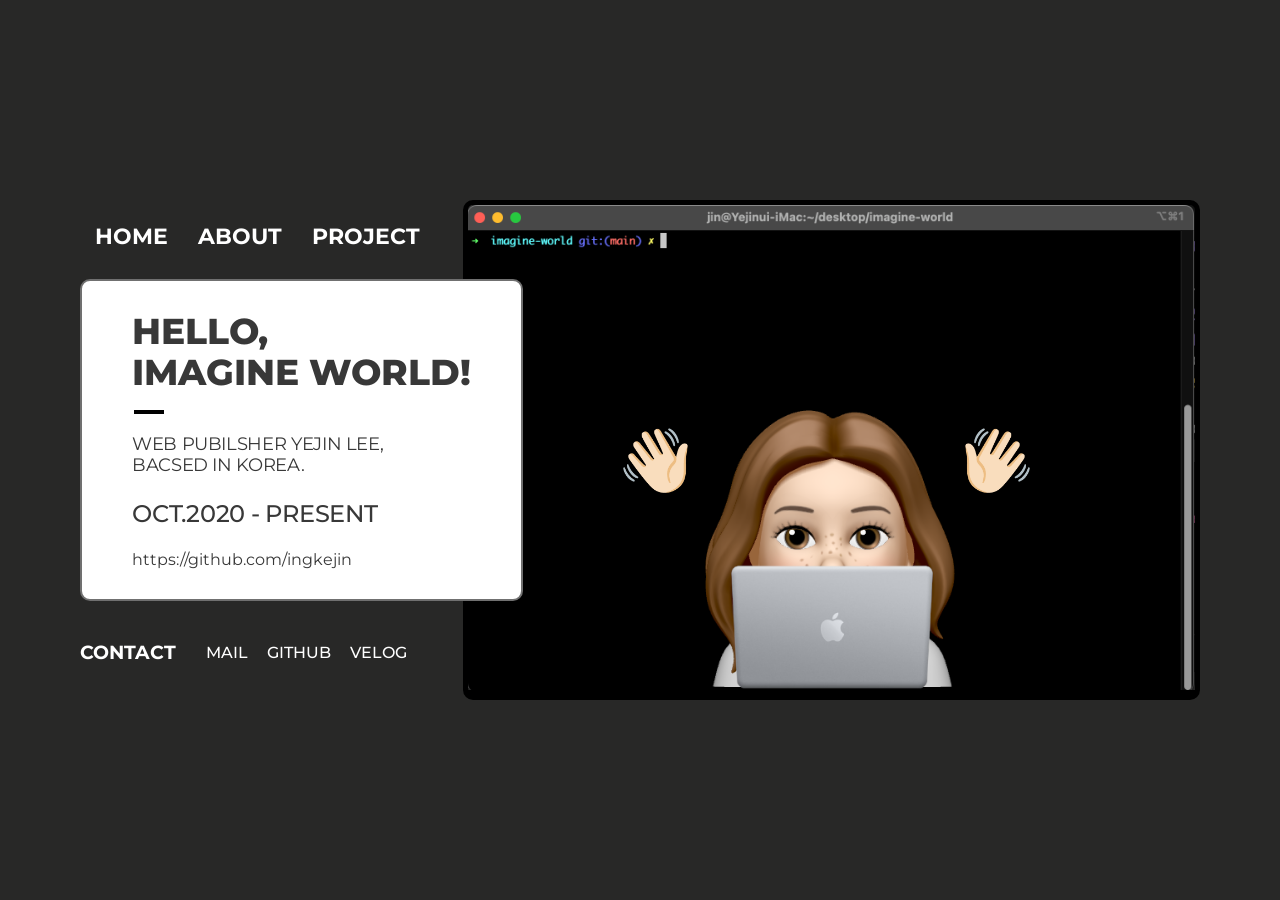
<file: index.html>
<!DOCTYPE html>
<html lang="en">
<head>
  <meta charset="UTF-8">
  <meta http-equiv="X-UA-Compatible" content="IE=edge">
  <meta name="viewport" content="width=device-width, initial-scale=1.0">
  <title>Imagine World</title>
  <link rel="apple-touch-icon" sizes="180x180" href="/apple-touch-icon.png">
  <link rel="icon" type="image/png" sizes="32x32" href="/favicon-32x32.png">
  <link rel="icon" type="image/png" sizes="16x16" href="/favicon-16x16.png">
  <link rel="manifest" href="/site.webmanifest">
  <link rel="mask-icon" href="/safari-pinned-tab.svg" color="#000000">
  <link rel="shortcut icon" href="/favicon.ico">
  <meta name="msapplication-TileColor" content="#000000">
  <meta name="theme-color" content="#ffffff">
  <link rel="preconnect" href="https://fonts.googleapis.com">
  <link rel="preconnect" href="https://fonts.gstatic.com" crossorigin>
  <link href="https://fonts.googleapis.com/css2?family=Montserrat:wght@200;500;700&display=swap" rel="stylesheet">
  <link rel="stylesheet" href="./style.css">
</head>
<body>
  <div class="wrapper">
    <div class="wrapper-box">
      <header class="global-header">
        <div class="gnb">
          <div class="container">
            <div class="row">
              <div class="col-sm-4">
                <div class="gnb-wrapper">
                  <nav class="sm-hidden">
                    <h2 class="visually-hidden">메뉴</h2>
                    <ul class="gnb-nav-list">
                      <li class="gnb-nav-item">
                        <a href="./index.html">HOME</a>
                      </li>
                      <li class="gnb-nav-item">
                        <a href="./about.html">ABOUT</a>
                      </li>
                      <li class="gnb-nav-item">
                        <a href="./project.html">PROJECT</a>
                       </li>
                    </ul>
                  </nav>
                  <button class="gnb-icon-button is-menu sm-only" type="button" aria-label="메뉴 열기 버튼">
                    <i class="ic-menu"></i>
                  </button>
                </div>
              </div>
            </div>
          </div>
        </div>
      </header>

      <main class="main-section">
        <div class="container">
          <div class="row">
            <div class="col-sm-4">
              <div class="info-section">
                <div class="info-section-text">
                  <h1>HELLO,<br>IMAGINE WORLD!
                    <span class="bottom-line"></span>
                  </h1>
                  <p class="info-intro">WEB PUBILSHER YEJIN LEE,<br>BACSED IN KOREA.</p>
                  <p class="info-date">OCT.2020 - PRESENT</p>
                  <p class="info-link">
                   <a href="https://github.com/ingkejin">https://github.com/ingkejin</a>
                  </p>
                </div>
                <div class="info-section-img">
                  <ul>
                    <li class="info-section-img-hello left lg-only">👋🏻</li>
                    <li class="info-section-img-emoji">
                      <img src="./assets/images/info-emoji1.png" alt="emoji-img1">
                    </li>
                    <li class="info-section-img-hello right lg-only">
                      <span>👋🏻</span>
                    </li>
                  </ul>
                </div>
              </div>
            </div>
          </div>
        </div>
      </main>

      <footer class="global-footer">
        <div class="container">
          <div class="row">
            <div class="col-sm-4">
              <div class="contact-list">
                <h3 class="contact-list-title">CONTACT</h3>
                <p class="contact-list-item">
                  <a href="mailto:ingkejin@gmail.com">MAIL</a>
                </p>
                <p class="contact-list-item">
                  <a href="https://github.com/ingkejin">GITHUB</a>
                </p>
                <p class="contact-list-item">
                  <a href="https://velog.io/@ingkejin/series">VELOG</a>
                </p>
              </div>
            </div>
          </div>
        </div>
      </footer>

      <aside class="sidebar sm-only">
        <header class="sidebar-header">
          <h1 class="logo">
            <a href="/">
              <img src="./assets/images/info-emoji2.png" alt="">
              <!-- <img src="./assets/images/logo.svg" alt="logo"> -->
            </a>
          </h1>
          <nav class="sidebar-nav">
            <h2 class="visually-hidden">메뉴</h2>
             <ul class="sidebar-nav-list">
              <li class="sidebar-nav-item">
                <a href="./index.html">HOME</a>
              </li>
              <li class="sidebar-nav-item">
                <a href="./about.html">ABOUT</a>
              </li>
              <li class="sidebar-nav-item">
                <a href="./project.html">PROJECT</a>
              </li>
             </ul>
          </nav>
        </header>
      </aside>
      <div class="overlay sm-only"></div>
    </div>
  </div>
  <script src="./js/sidebar.js"></script>
</body>
</html>
</file>
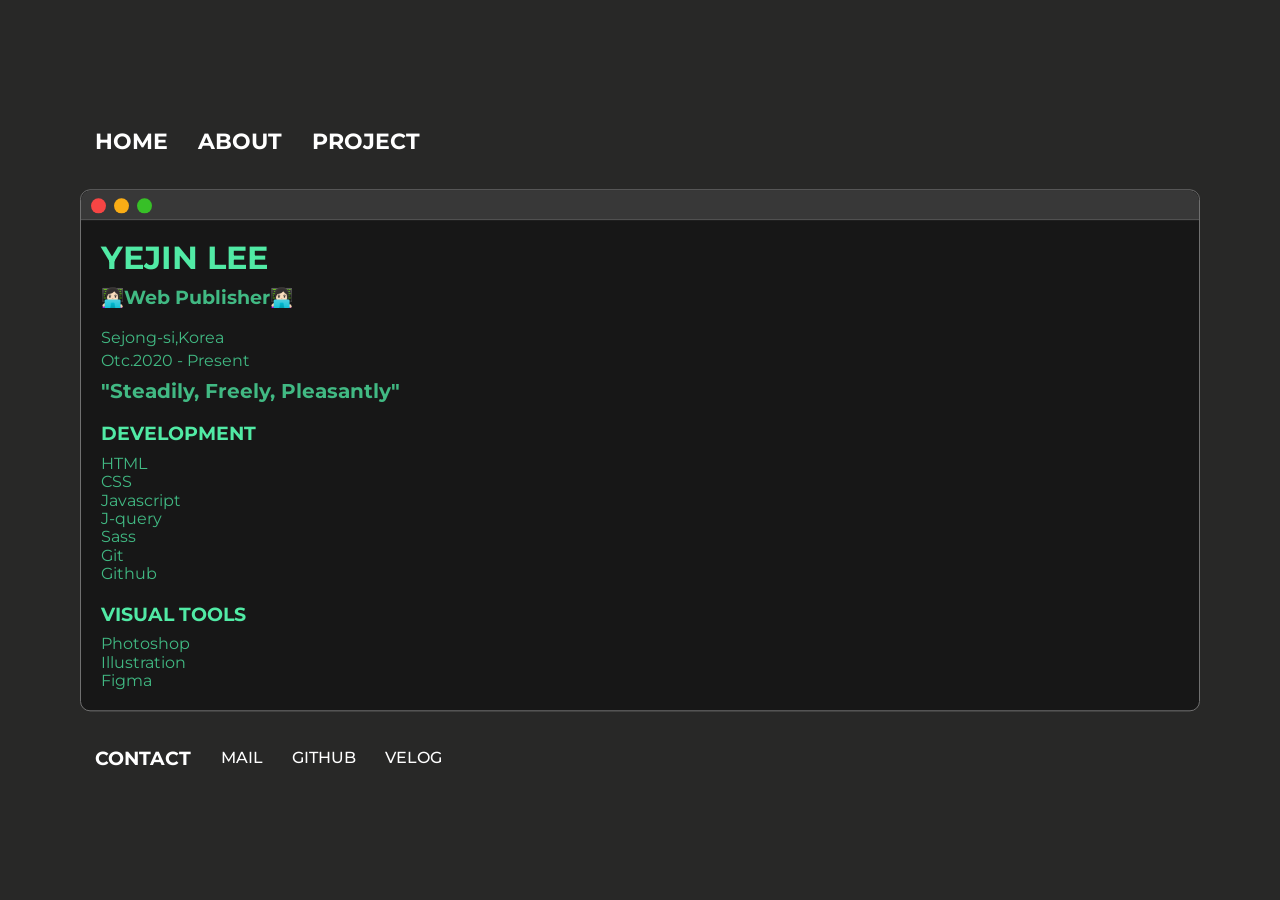
<file: about.html>
<!DOCTYPE html>
<html lang="en">
<head>
  <meta charset="UTF-8">
  <meta http-equiv="X-UA-Compatible" content="IE=edge">
  <meta name="viewport" content="width=device-width, initial-scale=1.0">
  <title>Imagine World : About</title>
  <link rel="preconnect" href="https://fonts.googleapis.com">
  <link rel="preconnect" href="https://fonts.gstatic.com" crossorigin>
  <link href="https://fonts.googleapis.com/css2?family=Montserrat:wght@200;500;700&display=swap" rel="stylesheet">
  <link rel="stylesheet" href="./style.css">
</head>
<body>
  <div class="center">
    <div class="center-wrapper">
      <header class="about-header">
        <div class="container">
          <div class="row">
            <div class="col-sm-4">
              <div class="about-gnb">
                <nav class="sm-hidden">
                  <h2 class="visually-hidden">메뉴</h2>
                  <ul class="about-gnb-list">
                    <li class="about-gnb-item">
                      <a href="./index.html">HOME</a>
                    </li>
                    <li class="about-gnb-item">
                      <a href="./about.html">ABOUT</a>
                    </li>
                    <li class="about-gnb-item">
                      <a href="./project.html">PROJECT</a>
                      </li>
                  </ul>
                </nav>
                <button class="gnb-icon-button is-menu sm-only" type="button" aria-label="메뉴 열기 버튼">
                  <i class="ic-menu"></i>
                </button>
              </div>
            </div>
          </div>
        </div>
      </header>

      <main class="mac-main">
        <div class="container">
          <div class="row">
            <div class="col-sm-4">
              <div class="mac-main-section">
                <div class="mac-btn">
                  <ul class="mac-btn-list">
                    <li class="red mac-btn-item"></li>
                    <li class="yellow mac-btn-item"></li>
                    <li class="green mac-btn-item"></li>
                  </ul>
                </div>

                <div class="my-info">
                  <h1 class="my-info-name">YEJIN LEE</h1>
                  <h3>👩🏻‍💻Web Publisher👩🏻‍💻</h3>
                  <ul class="my-info-list">
                    <li class="my-info-item">Sejong-si,Korea</li>
                    <li class="my-info-item">Otc.2020 - Present</li>
                    <li class="my-info-item">"Steadily, Freely, Pleasantly"</li>
                  </ul>

                  <div class="about-skills">
                    <div class="about-skills-web">
                      <h3 class="about-skills-title">DEVELOPMENT</h3>
                      <ul class="about-skills-list">
                        <li>HTML</li>
                        <li>CSS</li>
                        <li>Javascript</li>
                        <li>J-query</li>
                        <li>Sass</li>
                        <li>Git</li>
                        <li>Github</li>
                      </ul>
                    </div>

                    <div class="about-skills-visual">
                      <h3 class="about-skills-title">VISUAL TOOLS</h3>
                      <ul class="about-skills-list">
                        <li>Photoshop</li>
                        <li>Illustration</li>
                        <li>Figma</li>
                      </ul>
                    </div>
<!-- 
                    <div class="about-skills-studying">
                      <h3 class="about-skills-title">STUDYING</h3>
                      <ul class="about-skills-list">
                        <li>React</li>
                        <li>Python</li>
                      </ul>
                    </div> -->
                  </div>
                </div>
              </div>
            </div>
          </div>
        </div>
      </main>

      <footer class="about-footer">
        <div class="container">
          <div class="row">
            <div class="col-sm-4">
              <div class="contact-list">
                <h3 class="contact-list-title">CONTACT</h3>
                <p class="contact-list-item">
                  <a href="mailto:ingkejin@gmail.com">MAIL</a>
                </p>
                <p class="contact-list-item">
                  <a href="https://github.com/ingkejin">GITHUB</a>
                </p>
                <p class="contact-list-item">
                  <a href="https://velog.io/@ingkejin/series">VELOG</a>
                </p>
              </div>
            </div>
          </div>
        </div>
      </footer>

      <aside class="sidebar sm-only">
        <header class="sidebar-header">
          <h1 class="logo">
            <a href="/">
              <img src="./assets/images/info-emoji2.png" alt="">
              <!-- <img src="./assets/images/logo.svg" alt="logo"> -->
            </a>
          </h1>
          <nav class="sidebar-nav">
            <h2 class="visually-hidden">메뉴</h2>
              <ul class="sidebar-nav-list">
              <li class="sidebar-nav-item">
                <a href="./index.html">HOME</a>
              </li>
              <li class="sidebar-nav-item">
                <a href="./about.html">ABOUT</a>
              </li>
              <li class="sidebar-nav-item">
                <a href="./project.html">PROJECT</a>
              </li>
              </ul>
          </nav>
        </header>
      </aside>
      <div class="overlay sm-only"></div>
    </div>
  </div>
  <script src="./js/sidebar.js"></script>
</body>
</html>
</file>
<file: style.css>
* {
  font-family: 'Montserrat', sans-serif !important; }

@font-face {
  font-family: 'imagine';
  src: url("./assets/fonts/imagine.eot");
  src: url("./assets/fonts/imagine.eot#iefix") format("embedded-opentype"), url("./assets/fonts/imagine.ttf") format("truetype"), url("./assets/fonts/imagine.woff") format("woff"), url("./assets/fonts/imagine.svg#imagine") format("svg");
  font-weight: normal;
  font-style: normal;
  font-display: block; }

html {
  line-height: 1.15;
  -webkit-text-size-adjust: 100%; }

body {
  margin: 0; }

main {
  display: block; }

h1 {
  font-size: 2em;
  margin: 0.67em 0; }

hr {
  box-sizing: content-box;
  height: 0;
  overflow: visible; }

pre {
  font-family: monospace, monospace;
  font-size: 1em; }

a {
  background-color: transparent; }

abbr[title] {
  border-bottom: none;
  text-decoration: underline;
  text-decoration: underline dotted; }

b,
strong {
  font-weight: bolder; }

code,
kbd,
samp {
  font-family: monospace, monospace;
  font-size: 1em; }

small {
  font-size: 80%; }

sub,
sup {
  font-size: 75%;
  line-height: 0;
  position: relative;
  vertical-align: baseline; }

sub {
  bottom: -0.25em; }

sup {
  top: -0.5em; }

img {
  border-style: none; }

button,
input,
optgroup,
select,
textarea {
  font-family: inherit;
  font-size: 100%;
  line-height: 1.15;
  margin: 0; }

button,
input {
  overflow: visible; }

button,
select {
  /* 1 */
  text-transform: none; }

button,
[type='button'],
[type='reset'],
[type='submit'] {
  -webkit-appearance: button; }

button::-moz-focus-inner,
[type='button']::-moz-focus-inner,
[type='reset']::-moz-focus-inner,
[type='submit']::-moz-focus-inner {
  border-style: none;
  padding: 0; }

button:-moz-focusring,
[type='button']:-moz-focusring,
[type='reset']:-moz-focusring,
[type='submit']:-moz-focusring {
  outline: 1px dotted ButtonText; }

fieldset {
  padding: 0.35em 0.75em 0.625em; }

legend {
  box-sizing: border-box;
  color: inherit;
  display: table;
  max-width: 100%;
  padding: 0;
  white-space: normal; }

progress {
  vertical-align: baseline; }

textarea {
  overflow: auto; }

[type='checkbox'],
[type='radio'] {
  box-sizing: border-box;
  padding: 0; }

[type='number']::-webkit-inner-spin-button,
[type='number']::-webkit-outer-spin-button {
  height: auto; }

[type='search'] {
  -webkit-appearance: textfield;
  outline-offset: -2px; }

[type='search']::-webkit-search-decoration {
  -webkit-appearance: none; }

::-webkit-file-upload-button {
  -webkit-appearance: button;
  font: inherit; }

details {
  display: block; }

summary {
  display: list-item; }

template {
  display: none; }

[hidden] {
  display: none; }

* {
  margin: 0;
  font-family: "Montserrat", sans-serif;
  -webkit-font-smoothing: antialiased;
  -moz-osx-font-smoothing: grayscale;
  box-sizing: border-box; }

html {
  font-family: "Montserrat", sans-serif;
  font-size: 16px; }

body {
  font-family: "Montserrat", sans-serif;
  color: #383838; }

h1 {
  margin: 0; }

a {
  color: inherit;
  text-decoration: none; }

button,
input,
select,
textarea {
  background-color: transparent;
  border: 0; }
  button:focus,
  input:focus,
  select:focus,
  textarea:focus {
    box-shadow: none;
    outline: none; }

a,
button {
  cursor: pointer; }

button {
  padding: 0; }

ul,
ol {
  padding-left: 0;
  list-style: none; }

address {
  font-style: normal; }

.visually-hidden {
  position: absolute !important;
  width: 1px !important;
  height: 1px !important;
  padding: 0 !important;
  margin: -1px !important;
  overflow: hidden !important;
  clip: rect(0, 0, 0, 0) !important;
  white-space: nowrap !important;
  border: 0 !important; }

@media screen and (min-width: 768px) {
  .sm-only {
    display: none !important; } }

@media screen and (max-width: 767px) {
  .md-only {
    display: none !important; } }

@media screen and (min-width: 1200px) {
  .md-only {
    display: none !important; } }

@media screen and (max-width: 1199px) {
  .lg-only {
    display: none !important; } }

@media screen and (max-width: 767px) {
  .sm-hidden {
    display: none !important; } }

@media screen and (min-width: 768px) {
  .md-hidden {
    display: none !important; } }

@media screen and (max-width: 1199px) {
  .md-hidden {
    display: none !important; } }

@media screen and (min-width: 1200px) {
  .lg-hidden {
    display: none !important; } }

i {
  /* use !important to prevent issues with browser extensions that change fonts */
  font-family: 'imagine' !important;
  font-style: normal;
  font-weight: normal;
  font-variant: normal;
  text-transform: none;
  line-height: 1;
  /* Better Font Rendering =========== */
  -webkit-font-smoothing: antialiased;
  -moz-osx-font-smoothing: grayscale; }

.ic-close:before {
  content: "\e900"; }

.ic-menu:before {
  content: "\e901"; }

body {
  background-color: #282827; }
  body .wrapper {
    width: 100%;
    height: 100vh;
    z-index: -1;
    background-color: #282827; }
    @media screen and (min-width: 768px) {
      body .wrapper {
        display: flex;
        align-items: center;
        justify-content: center; }
        body .wrapper .wrapper-box {
          width: 100%; } }

@media screen and (min-width: 768px) {
  .gnb-wrapper {
    position: relative;
    color: #fff; }
    .gnb-wrapper .gnb-nav-list {
      position: absolute;
      top: 50%;
      transform: translateY(-50%);
      top: 37px;
      display: flex;
      align-items: center;
      justify-content: center;
      font-size: 22px;
      font-weight: 700;
      z-index: 100; }
      .gnb-wrapper .gnb-nav-list .gnb-nav-item a {
        display: block;
        padding: 15px;
        transition: transform 200ms ease-in-out, color 200ms ease-in-out; }
        .gnb-wrapper .gnb-nav-list .gnb-nav-item a:hover, .gnb-wrapper .gnb-nav-list .gnb-nav-item a:focus {
          transform: scale(1.1);
          color: #707070; }
        .gnb-wrapper .gnb-nav-list .gnb-nav-item a:active {
          opacity: 0.5; } }

.info-section {
  display: flex;
  align-items: center;
  justify-content: center;
  flex-flow: column; }
  .info-section-text {
    display: inline-block;
    margin-top: 20px;
    padding: 30px 50px;
    flex-shrink: 0;
    border: 2px solid #707070;
    border-radius: 10px;
    background-color: #fff;
    z-index: 90; }
    .info-section-text h1 {
      position: relative;
      font-size: 36px;
      font-weight: 800; }
    .info-section-text .bottom-line::before {
      content: '';
      position: absolute;
      left: 2px;
      bottom: -20px;
      width: 30px;
      height: 4px;
      background: #000; }
    .info-section-text .info-intro {
      font-size: 18px;
      line-height: 28px;
      letter-spacing: -0.02em;
      line-height: 1.2;
      margin-top: 40px; }
    .info-section-text .info-date {
      font-size: 24px;
      line-height: 34px;
      letter-spacing: -0.01em;
      font-weight: 500;
      margin-top: 20px; }
    .info-section-text .info-link {
      margin-top: 20px; }
  @media screen and (min-width: 768px) {
    .info-section {
      display: flex;
      align-items: center;
      justify-content: flex-start;
      flex-flow: row; }
      .info-section-text {
        margin-top: -20px; } }

.info-section-img-emoji img {
  width: 350px; }

@media screen and (min-width: 768px) {
  .info-section-img {
    position: relative;
    height: 500px;
    flex-grow: 1;
    margin-left: -60px;
    padding: 50px;
    border: 5px solid #000;
    border-radius: 10px;
    background-color: #fff;
    z-index: 80;
    background-image: url(/assets/images/info-bgc.png);
    background-size: contain;
    background-color: #000;
    background-repeat: no-repeat; }
    .info-section-img-hello.left {
      position: absolute;
      top: 220px;
      left: 150px;
      animation-name: sayhello;
      animation-duration: 2.5s;
      animation-iteration-count: infinite;
      transform-origin: 70% 70%;
      display: inline-block;
      font-size: 60px; }
    .info-section-img-hello.right {
      position: absolute;
      top: 220px;
      right: 160px;
      -moz-transform: scaleX(-1);
      -o-transform: scaleX(-1);
      -webkit-transform: scaleX(-1);
      font-size: 60px; }
      .info-section-img-hello.right span {
        animation-name: sayhello;
        animation-duration: 2.5s;
        animation-iteration-count: infinite;
        transform-origin: 70% 70%;
        display: inline-block; }
  @keyframes sayhello {
    0% {
      transform: rotate(0deg); }
    10% {
      transform: rotate(14deg); }
    20% {
      transform: rotate(-8deg); }
    30% {
      transform: rotate(14deg); }
    40% {
      transform: rotate(-4deg); }
    50% {
      transform: rotate(10deg); }
    60% {
      transform: rotate(0deg); }
    100% {
      transform: rotate(0deg); } }
    .info-section-img-emoji {
      position: absolute;
      left: 50%;
      transform: translateX(-50%);
      bottom: -20px; } }

.global-footer {
  position: relative; }
  .global-footer .contact-list {
    display: flex;
    align-items: center;
    justify-content: center;
    margin-bottom: 20px;
    color: #fff; }
    .global-footer .contact-list-title {
      margin-right: 20px; }
    .global-footer .contact-list-item {
      font-size: 16px;
      line-height: 24px;
      letter-spacing: -0.01em;
      font-weight: 500; }
      .global-footer .contact-list-item a {
        display: block;
        padding: 10px;
        transition: opacity 200ms ease-in-out, font-weight 200ms ease-in-out; }
        .global-footer .contact-list-item a:active {
          opacity: .6;
          font-weight: 600; }
  @media screen and (min-width: 768px) {
    .global-footer .contact-list {
      position: absolute;
      top: 50%;
      transform: translateY(-50%);
      display: flex;
      align-items: center;
      justify-content: flex-start;
      top: -97px;
      margin-top: 50px; }
      .global-footer .contact-list-item a {
        transition: transform 200ms ease-in-out; }
        .global-footer .contact-list-item a:hover {
          transform: scale(1.1);
          font-weight: 600; } }

.sidebar {
  z-index: 120;
  position: fixed;
  top: 0;
  left: 0;
  height: 100vh;
  overflow-y: auto;
  padding: 32px 20px;
  background-color: #282827;
  border: 4px solid #171717;
  border-radius: 0 20px 20px 0;
  transform: translate3d(-240px, 0, 0);
  transition: transform 300ms ease-in-out;
  overscroll-behavior: contain;
  color: #fff; }
  .sidebar::-webkit-scrollbar {
    display: none !important; }
  .sidebar.is-active {
    transform: translate3d(0, 0, 0); }
  .sidebar-header {
    padding: 0 12px; }
    .sidebar-header .logo {
      display: flex;
      align-items: center;
      justify-content: center; }
      .sidebar-header .logo a {
        display: block; }
      .sidebar-header .logo img {
        display: block;
        width: 100px;
        background-color: #fff;
        border: 2px solid #000;
        border-radius: 50%; }
  .sidebar-nav {
    margin-top: 20px;
    text-align: center; }
    .sidebar-nav-item {
      font-size: 18px;
      line-height: 28px;
      letter-spacing: -0.02em;
      font-weight: 700;
      margin-top: 10px; }
      .sidebar-nav-item a {
        transition: transform 200ms ease-in-out; }
        .sidebar-nav-item a:active {
          opacity: .6; }

.gnb-icon-button {
  display: flex;
  align-items: center;
  justify-content: center;
  width: 32px;
  height: 32px;
  font-size: 24px;
  margin-top: 20px;
  margin-left: 10px;
  transition: color 200ms ease-in-out; }
  .gnb-icon-button.is-menu {
    color: #51eaa5; }
    .gnb-icon-button.is-menu:active {
      color: #6c6c6c; }

@media screen and (min-width: 768px) {
  .center-wrapper {
    position: absolute;
    top: 50%;
    left: 50%;
    transform: translate(-50%, -50%);
    width: 100%; } }

.about-gnb-list {
  color: #fff; }
  @media screen and (min-width: 768px) {
    .about-gnb-list {
      display: flex;
      align-items: center;
      justify-content: flex-start;
      font-size: 22px;
      font-weight: 700; }
      .about-gnb-list .about-gnb-item a {
        display: block;
        padding: 15px;
        transition: transform 200ms ease-in-out, color 200ms ease-in-out; }
        .about-gnb-list .about-gnb-item a:hover, .about-gnb-list .about-gnb-item a:focus {
          transform: scale(1.1);
          color: #707070; }
        .about-gnb-list .about-gnb-item a:active {
          opacity: 0.5; } }

.mac-main {
  padding: 20px; }
  .mac-main-section {
    color: #41b983;
    border: 1px solid #707070;
    border-radius: 10px;
    background-color: #171717; }
    .mac-main-section .mac-btn {
      height: 30px;
      border-radius: 10px 10px 0 0;
      border-bottom: 1px solid #707070;
      background-color: #383838; }
      .mac-main-section .mac-btn-list {
        display: flex;
        align-items: center;
        justify-content: flex-start; }
      .mac-main-section .mac-btn-item {
        width: 15px;
        height: 15px;
        margin-top: 8px;
        margin-right: 8px;
        border-radius: 50%; }
        .mac-main-section .mac-btn-item.red {
          margin-left: 10px;
          background-color: #f74544; }
        .mac-main-section .mac-btn-item.yellow {
          background-color: #faad15; }
        .mac-main-section .mac-btn-item.green {
          background-color: #37c027; }
    .mac-main-section .my-info {
      padding: 20px; }
      .mac-main-section .my-info-name {
        color: #51eaa5;
        margin-bottom: 10px; }
      .mac-main-section .my-info-list {
        margin-top: 20px; }
      .mac-main-section .my-info-item {
        margin-top: 5px; }
        .mac-main-section .my-info-item:last-child {
          font-size: 20px;
          font-weight: 700;
          margin-top: 10px; }
    .mac-main-section .about-skills-title {
      color: #51eaa5;
      margin-top: 20px; }
    .mac-main-section .about-skills-list {
      margin-top: 10px; }

.about-footer .contact-list {
  display: flex;
  align-items: center;
  justify-content: center;
  color: #fff; }
  .about-footer .contact-list-title {
    padding: 15px; }
  .about-footer .contact-list-item {
    font-size: 16px;
    line-height: 24px;
    letter-spacing: -0.01em;
    font-weight: 500; }
    .about-footer .contact-list-item a {
      display: block;
      padding: 10px;
      transition: opacity 200ms ease-in-out, font-weight 200ms ease-in-out; }
      .about-footer .contact-list-item a:active {
        opacity: .6;
        font-weight: 600; }
  @media screen and (min-width: 768px) {
    .about-footer .contact-list {
      display: flex;
      align-items: center;
      justify-content: flex-start; }
      .about-footer .contact-list-item a {
        transition: transform 200ms ease-in-out, font-weight 200ms ease-in-out;
        padding: 15px; }
        .about-footer .contact-list-item a:hover {
          transform: scale(1.1);
          font-weight: 600; } }

.project-section {
  margin: 0 auto;
  margin-top: 10px; }
  .project-section:first-child {
    margin-top: 0; }
  .project-section .mac-main-section {
    color: #41b983;
    border-radius: 10px;
    background-color: #171717; }
  .project-section .mac-btn-list {
    position: relative; }
  .project-section .project-title {
    position: absolute;
    left: 50%;
    transform: translateX(-50%);
    margin-top: 5px;
    color: #fff;
    font-weight: 700; }
  .project-section-main {
    display: flex;
    align-items: center;
    justify-content: center;
    padding: 20px;
    flex-flow: column; }
    .project-section-main .project-icon {
      margin-top: 10px; }
  .project-section-list {
    display: flex;
    align-items: center;
    justify-content: center;
    font-size: 16px;
    line-height: 24px;
    letter-spacing: -0.01em;
    flex-wrap: wrap;
    margin-top: 15px;
    color: #fff;
    max-width: 300px; }
  .project-section-item {
    display: inline-block;
    padding: 5px 10px;
    margin-right: 8px;
    margin-top: 10px;
    text-align: center;
    border: 2px solid #fff;
    border-radius: 20px; }
  @media screen and (min-width: 768px) {
    .project-section-main {
      display: flex;
      align-items: center;
      justify-content: center;
      flex-flow: row;
      padding: 60px 20px; }
      .project-section-main .project-icon {
        margin-right: 40px; }
    .project-section-list {
      display: flex;
      align-items: center;
      justify-content: flex-start;
      margin-top: 0%; } }

.icon-size {
  position: relative;
  width: 144px;
  height: 144px;
  background-color: #fff;
  border-radius: 30px;
  overflow: hidden; }
  .icon-size img {
    position: absolute;
    top: 50%;
    left: 50%;
    transform: translate(-50%, -50%);
    width: 185px; }
  .icon-size .todo-icon {
    width: 120px; }

.container {
  width: 100%;
  padding: 0 5px;
  margin: 0 auto; }
  .container .row {
    display: flex;
    flex-wrap: wrap; }
  .container [class^='col-'] {
    padding: 0 10px; }
  .container .col-sm-1 {
    width: 25%; }
  .container .col-sm-2 {
    width: 50%; }
  .container .col-sm-3 {
    width: 75%; }
  .container .col-sm-4 {
    width: 100%; }
  @media screen and (min-width: 768px) {
    .container {
      max-width: 1020px;
      padding: 0 30px; }
      .container .col-md-1 {
        width: 8.33333%; }
      .container .col-md-2 {
        width: 16.66667%; }
      .container .col-md-3 {
        width: 25%; }
      .container .col-md-4 {
        width: 33.33333%; }
      .container .col-md-5 {
        width: 41.66667%; }
      .container .col-md-6 {
        width: 50%; }
      .container .col-md-7 {
        width: 58.33333%; }
      .container .col-md-8 {
        width: 66.66667%; }
      .container .col-md-9 {
        width: 75%; }
      .container .col-md-10 {
        width: 83.33333%; }
      .container .col-md-11 {
        width: 91.66667%; }
      .container .col-md-12 {
        width: 100%; } }
  @media screen and (min-width: 1200px) {
    .container {
      max-width: 1140px;
      padding: 0; }
      .container .col-lg-1 {
        width: 95px; }
      .container .col-lg-2 {
        width: 190px; }
      .container .col-lg-3 {
        width: 285px; }
      .container .col-lg-4 {
        width: 380px; }
      .container .col-lg-5 {
        width: 475px; }
      .container .col-lg-6 {
        width: 570px; }
      .container .col-lg-7 {
        width: 665px; }
      .container .col-lg-8 {
        width: 760px; }
      .container .col-lg-9 {
        width: 855px; }
      .container .col-lg-10 {
        width: 950px; }
      .container .col-lg-11 {
        width: 1045px; }
      .container .col-lg-12 {
        width: 1140px; } }

.overlay.is-active {
  position: fixed;
  top: 0;
  left: 0;
  z-index: 110;
  width: 100%;
  height: 100vh;
  background-color: rgba(0, 0, 0, 0.7); }
</file>
